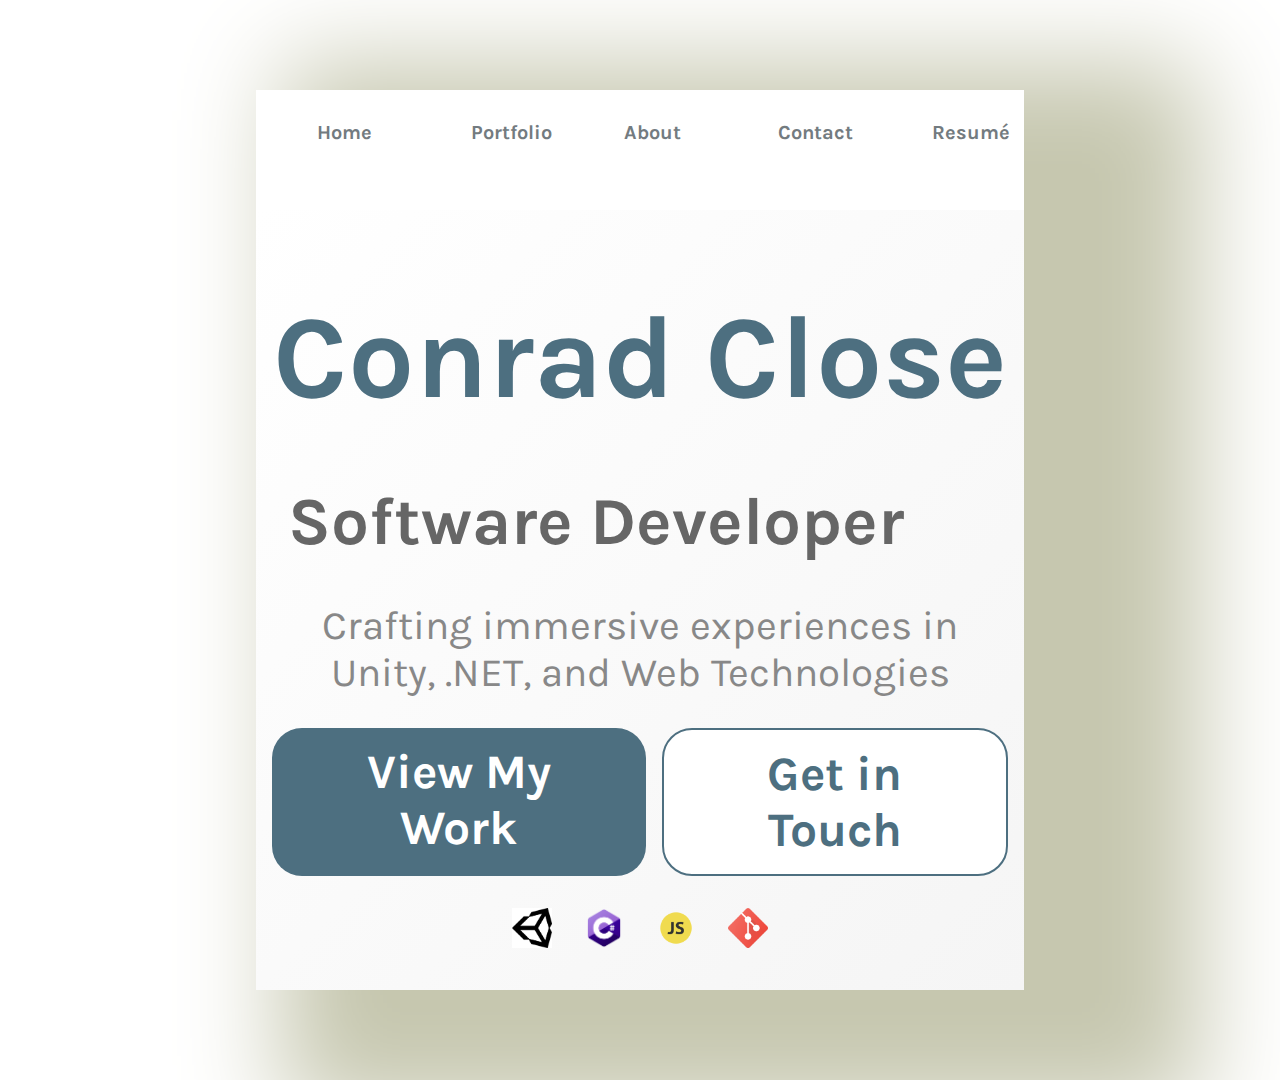
<file: index.html>
<!DOCTYPE html>
<html lang="en">
<head>
    <meta charset="UTF-8">
    <meta name="viewport" content="width=device-width, user-scalable=yes, initial-scale=1.0">
    <title>Conrad Close | Portfolio</title>
    <link rel="stylesheet" href="style.css">
</head>
<body>
    <div class="card">
        <nav>
            <ul>
                <li><a href="index.html">Home</a></li>
                <li><a href="portfolio.html">Portfolio</a></li>
                <li><a href="about.html">About</a></li>
                <li><a href="contact.html">Contact</a></li>
                <li><a href="./resume.pdf" target="_blank">Resumé</a></li>
            </ul>
        </nav>

        <div class="hero-section">
            <div class="hero-content">
                <h1 class="main-title">Conrad Close</h1>
                <h2 class="subtitle">Software Developer</h2>
                <p class="tagline">Crafting immersive experiences in Unity, .NET, and Web Technologies</p>
                <div class="cta-buttons">
                    <a href="portfolio.html" class="cta-button primary">View My Work</a>
                    <a href="contact.html" class="cta-button secondary">Get in Touch</a>
                </div>
            </div>
            <div class="tech-stack-icons">
                <img src="./icons/unityicon.png" alt="Unity" title="Unity">
                <img src="./icons/csharpicon.png" alt=".NET" title=".NET">
                <img src="./icons/jsicon.png" alt="JavaScript" title="JavaScript">
                <img src="./icons/giticon.png" alt="Git" title="Git">
            </div>
        </div>
    </div>
</body>
</html>
</file>
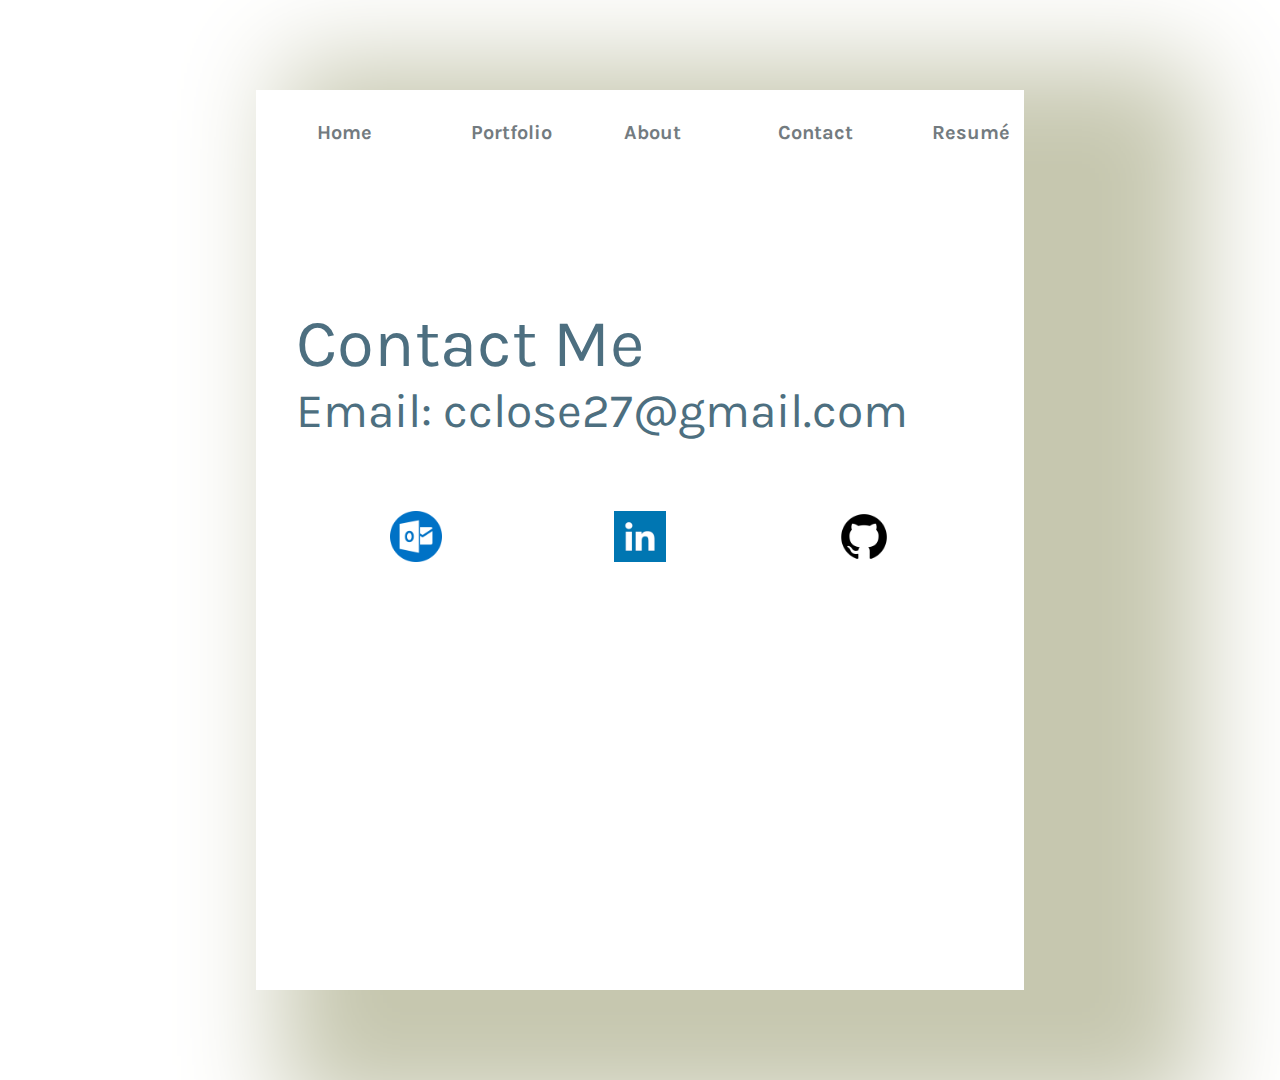
<file: contact.html>
<!DOCTYPE html>
<html lang="en">
<head>
    <meta charset="UTF-8">
    <meta name="viewport" content="width=device-width, initial-scale=1.0">
    <title>Conrad Close | Contact</title>
    <link rel="stylesheet" href="style.css">
</head>
<body>
        <div class="card">
        <nav>
            <ul>
                <li><a href="index.html">Home</a></li>
                <li><a href="portfolio.html">Portfolio</a></li>
                <li><a href="about.html">About</a> </li>
                <li><a href="contact.html">Contact</a></li>
                <li><a href="./resume.pdf" target="_blank">Resumé</a></li>
            </ul>
        </nav>
        <br><br>
        <div class="h1">
            Contact Me
        </div>
        <div class="fade">
            <div class="h2">
                Email: cclose27@gmail.com
            </div>

            <div class="contact_container">
                <div class="contact_method">
                    <a href="mailto:cclose27@gmail.com?subject=Portfolio_email"><img src="icons/outlookicon.png" alt="email me" title="Email"></a>
                </div>
                <div class="contact_method">
                    <a href="https://www.linkedin.com/in/conrad-close-60464a1a3/" target="_blank"><img src="icons/linkedinicon.png" alt="linked in" title="Linked In"></a>
                </div>
                <div class="contact_method">
                    <a href="https://github.com/Radicals27" target="_blank"><img src="icons/githubicon.png" alt="git hub" title="Github"></a>
                </div>
            </div>
        </div>
        </div>
</body>
</html>
</file>
<file: style.css>
@import url('https://fonts.googleapis.com/css2?family=Karla&display=swap');

/* width */
::-webkit-scrollbar {
	width: 10px;
}

/* Track */
::-webkit-scrollbar-track {
	background: white;
}
/* Handle */
::-webkit-scrollbar-thumb {
	background: white;
	background: rgba(202, 202, 180, 0.8);
}

/* Handle on hover */
::-webkit-scrollbar-thumb:hover {
	background: white;
	background: rgba(202, 202, 180, 0.8);
}

  
/* Mobile, by default */
/* Remove the horizontal adjustment when the scroll bar appears */
html {
	overflow-y: scroll;
}

/* Background image with gradient */
body {
	/* background-image: linear-gradient(to bottom right, #E5F7FF, #98DEFF); */
	font-size: 1em;
	line-height: normal;
	color: #ffffff;
	word-wrap:break-word !important;
	font-family: Karla;
}

	/* Fade in animation when loading */
.fade {
	-webkit-animation: fadein 1s; /* Safari, Chrome and Opera > 12.1 */
	-moz-animation: fadein 1s; /* Firefox < 16 */
	-ms-animation: fadein 1s; /* Internet Explorer */
	-o-animation: fadein 1s; /* Opera < 12.1 */
	animation: fadein 1s;
}

/* Keyframes for the fade-in animation */
@keyframes fadein {
    from {
        opacity:0;
    }
    to {
        opacity:1;
    }
}
@-moz-keyframes fadein { /* Firefox */
    from {
        opacity:0;
    }
    to {
        opacity:1;
    }
}
@-webkit-keyframes fadein { /* Safari and Chrome */
    from {
        opacity:0;
    }
    to {
        opacity:1;
    }
}
@-o-keyframes fadein { /* Opera */
    from {
        opacity:0;
    }
    to {
        opacity: 1;
    }
}
/* Handles the fixed-size business card appearance on the center of the screen */
.card {
	background-color: white;
	box-shadow: 5px 5px 8px 5px #888888;
	width: 100%;
	min-height: 100vh;
	display: flex;
	flex-direction: column;
	padding-top: 0; /* Ensure no padding at top */
}

/* When the card appears longer on scrollable pages it is long_card */
.long_card {
	background-color: white;
	box-shadow: 5px 5px 8px 5px #888888;
	width: 100%;
	margin-bottom: 40px;
	padding-bottom: 40px;
}

.h1 {
	font-size: 2em;
	color: #4D6F80;
	padding-left: 40px;
}

.h2 {
	font-size: 1.5em;
	color: #4D6F80;
	padding-left: 40px;
}

.h3 {
	font-size: 1em;
	color: #4D6F80;
	text-align: center;
}

.plain_text {
	text-align: center;
	font-size: 0.6em;
	color: #4D6F80;
}

/* The layout of the coding icons on the "work" page */
#icons_layout {
	display: flex;
	justify-content: space-between;
	height: auto;
	width: auto;
}

#icons_layout img {
	display: flex;
	width: 5vw;
}

/* navigation bar */
nav {
	margin: 0;
	padding: 0;
	background-color: rgb(255, 255, 255);
}

nav ul {
	padding: 0px;
	margin: 0;
	list-style: none;
	position: relative;
	display: flex;
	flex-direction: row;
	justify-content: space-between;
    list-style-type: none;
}
	
nav ul li {
	padding: 1vw;
	text-align: center;
	background-color: rgb(255, 255, 255);
	white-space: nowrap;
	width: 100%;
	}

nav a {
	display: block;
	padding: 0px;	
	color:#737B80;
	font-size: 0.8em;
	font-weight: bold;
	text-decoration:none;
}

/* when mouse hovers over nav bar, a small shadow appears behind */
nav a:hover { 
	text-shadow: 1px 1px #7AB2CC;
}

/* Holds the elements on the "about" page */
.about_container {
	color: #4D6F80;
	font-size: 1.2em;
	font-style: italic;
	margin: 4vh;
}

.about_container img {
	width: 100%;
}

/* The container for the "contact" page elements */
.contact_container {
	display: flex;
	margin: auto;
	flex-direction: row;
	justify-content: space-evenly;
}

.contact_method img {
	margin-top: 5vh;
	height: auto;
	width: 10vw;
}

table, th{
	width: 100%;
	border: 1px solid black;
	border-collapse: collapse;
}

.table_header {
	text-align: center;
}

td {
	width: 50%;
	border: 1px solid black;
	padding: 10px;
	color: black; /* Default text color */
	font-size: 20px;
}

.table_cell_shrink {
	width: 30vw;
}

.subtitle {
	font-size: 0.5em;
	color: #4D6F80;
	padding-left: 40px;
	text-align: left;
    text-decoration: none;
}

.subtitle-link {
	font-size: 0.6em;
	color: #4D6F80;
	padding-left: 40px;
	text-align: left;
    text-decoration: none;
}

.subtitle-link:hover {
    color: #ff4500; /* Optional: change color on hover */
}

.portfolio-grid {
    display: grid;
    grid-template-columns: repeat(4, 1fr);
    gap: 15px;
    padding: 10px;
}

.portfolio-grid video {
    max-height: 15vh; /* Set a maximum height for thumbnails */
    max-width: 100%; /* Ensure the video never exceeds the width of its grid container */
    object-fit: contain; /* Maintain the aspect ratio without cropping */
    display: block; /* Remove any inline spacing around videos */
    margin: 0 auto; /* Center the video horizontally */
    width: 100%; /* Make sure the video takes up the full width of the grid cell */
}

.portfolio-item {
    width: 100%;
    position: relative;
}

.learnings-list-element {
	list-style-type: none; /* Remove bullet points */
	padding: 0; /* Remove default padding */
	margin: 0; /* Remove default margin */
}

.thumbnail {
    width: 100%;
    height: auto;
    cursor: pointer;
    object-fit: cover;
}

.thumbnail:hover {
    transform: scale(1.05);
    /* Start playing on hover */
}

.thumbnail::-webkit-media-controls {
    display: none !important;
}

#thumbnail {
	cursor: pointer;
}

.modal-header {
    display: flex;
    justify-content: center; /* Center the content horizontally */
    align-items: center; /* Align arrows and title vertically */
    gap: 20px; /* Add some space between the arrows and title */
}

.arrow-link {
    font-size: 24px; /* Make the arrow links bigger */
    text-decoration: none; /* Remove underline */
    color: #000; /* Arrow color */
    cursor: pointer;
}

/* Modal styles */
.modal {
    display: none; /* Hidden by default */
    position: fixed;
    z-index: 1000; /* Ensure it's above everything */
    left: 50%;
    top: 50%;
    transform: translate(-50%, -50%);
    width: 80vw; /* 80% of the viewport width */
    height: 80vh; /* 80% of the viewport height */
    border-radius: 10px; /* Optional: Rounding the corners */
    overflow: hidden; /* Make sure content doesn't overflow */
}

.modal-content {
	position: relative;
    background-color: white;
    padding: 20px;
    width: 80%;
    height: 80%; /* Limit the modal height to 80% of the screen */
    max-width: 100%;
    margin: auto;
    border-radius: 10px;
    overflow-y: auto; /* Enable vertical scrolling */
    box-shadow: 0 4px 8px rgba(0, 0, 0, 0.2);
}

#modal-title {
	display: inline-block;
	font-size: 40px;
	text-align: center; /* Center the text */
    margin: 0; /* Optional: Remove default margins */
    color: black; /* Change to your desired text color */
}

#modal-description {
	font-size: 20px;
	text-align: center; /* Center the text */
    margin: 0; /* Optional: Remove default margins */
    color: black; /* Change to your desired text color */
}

#modal-learnings-title {
	font-size: 20px;
	text-align: center; /* Center the text */
    margin: 0; /* Optional: Remove default margins */
    color: black; /* Change to your desired text color */
}

#modal-learnings {
    font-size: 20px;
	text-align: center; /* Center the text */
    margin: 0; /* Optional: Remove default margins */
    color: black; /* Change to your desired text color */
}

#modal-media {
    max-width: 900px; /* Limit the overall width of the grid for centering */
    margin: 0 auto; /* Center the grid container horizontally */
    display: grid;
    grid-template-columns: repeat(auto-fill, minmax(300px, 1fr)); /* Responsive grid with up to 3 columns */
    grid-gap: 20px; /* Gap between videos */
    margin-top: 20px;
    justify-content: center; /* Center the grid horizontally */
}

.modal-image {
	width: 500px;
}

#modal-media video {
    width: 100%; /* Ensure videos fill their grid cell */
    height: auto;
    max-height: 300px; /* Limit the height */
}

#close-modal {
	color: black; /* Change to your desired text color */
    position: absolute;
    top: 10px;
    right: 20px;
    font-size: 40px;
    cursor: pointer;
}

/* Scrollbar styling (optional) */
.modal-content::-webkit-scrollbar {
    width: 10px;
}

.modal-content::-webkit-scrollbar-thumb {
    background-color: rgba(0, 0, 0, 0.3);
    border-radius: 10px;
}

video {
	cursor: pointer;
}

/* Responsive YouTube iframe */
.video-container {
    position: relative;
    width: 100%; /* Take up full grid width */
    padding-bottom: 56.25%; /* 16:9 aspect ratio (height will be 56.25% of the width) */
    height: 0; /* The height will be determined by padding */
}

.video-container iframe {
    position: absolute;
    top: 0;
    left: 0;
    width: 100%;
    height: 100%;
}

ul {
    list-style-type: none; /* Remove the bullet points */
    margin: 0; /* Remove default margin */
    padding: 0; /* Remove default padding */
}

/* Tech Stack Section Styles */
#tech-stack-section {
    margin-top: 40px; /* Add some spacing from the portfolio section */
    text-align: center;
}

#tech-stack th {
    text-align: center;
    padding: 10px 20px;
    font-size: 1.1em;
	color: #4D6F80;
	border: none; /* Ensure no border around the table */
}

/* Tech Stack Table Styles */
#tech-stack {
    width: 100%;
    margin: auto;
    border-collapse: collapse; /* Remove table borders */
	border: none; /* Ensure no border around the table */
}

#tech-stack tr, #tech-stack td {
    border: none; /* Remove any borders around table rows and cells */
    padding: 10px 20px;
    text-align: center;
}

#tech-stack th:first-child, #tech-stack td:first-child {
	padding-left: 5vw;
    width: 10vw; /* Set the width of the Framework column to 10% of the viewport width */
}

#framework {
	font-size: 0.7em;
	color: #4D6F80;
}

#tech-stack td {
    padding: 10px 20px;
    text-align: center;
}

/* Star Ratings */
.stars {
    font-family: 'Arial', sans-serif;
    font-size: 1.2em; /* Adjust star size */
    color: #FFD700; /* Gold color for stars */
}

/* Tablet */
@media screen and (min-width : 361px) and (max-width : 1024px) {
	.card {
		background-color: white;
		margin: auto;
		box-shadow: 5px 5px 8px 5px #888888;
		height: 60vh;
		width: 97vw;
	}

	.long_card {
		background-color: white;
		margin: auto;
		box-shadow: 5px 5px 8px 5px #888888;
		width: 97vw;
	}
}

/* Desktop */
@media screen and (min-width : 1025px) {
	body {
		margin-top: 10vh; /* Reduced from 20vh */
		margin-bottom: 10vh; /* Reduced from 20vh */
		font-size: 3em;
	}
	
	.card {
		background-color: white;
		margin: auto;
		box-shadow: 101px 48px 97px 75px rgba(198,199,175,1);
		height: 60vh;
		width: 60vw;
	}

	.long_card {
		background-color: white;
		margin: auto;
		box-shadow: 101px 48px 97px 75px rgba(198,199,175,1);
		width: 60vw;
	}

	nav {
		margin: 0 0 0 3vw;
		background-color: rgb(255, 255, 255);
	}
	
	nav ul {
		padding: 0;
		margin: 0;
		list-style: none;
		position: relative;
		}
		
	nav ul li {
		display: flex;
		width: 7vw;
		text-align: center;
		background-color: rgb(255, 255, 255, 0);
		}
	
	nav a {
		display:block;
		padding:0 10px;	
		color:#737B80;
		font-size:20px;
		font-weight: bold;
		line-height: 60px;
		text-decoration:none;
	}

	.h1 {
		font-size: 1.4em;
		color: #4D6F80;
		padding-left: 40px;
	}
	
	.h2 {
		font-size: 1em;
		color: #4D6F80;
		padding-left: 40px;
	}

	.h3 {
		font-size: 1em;
		color: #4D6F80;
		text-align: center;
	}

	.post_container {
		margin: 0 2vw 0 2vw;
	}

	.post {
		color: #4D6F80;
		font-size: 0.4em;
		font-style: italic;
		margin-top: 10vh;
	}

	.photo {
		text-align: center;
		margin-bottom: 5vh;
		height: auto;
		width: 100%; 
	}
	
	.photo img {
		margin-top: 30px;
		width: 100%;
		height: auto;
	}

	.contact_container {
		margin-top: 3vh;
	}

	.contact_container .contact_method {
		padding-left: 3vw;
		padding-right: 3vw;
	}

	.contact_method img {
		width: 4vw;
		height: auto;
	}

	.work_container {
		color: #4D6F80;
		font-size: 0.4em;
		font-style: italic;
		margin: 4vh;
	}
	
	.work_container a {
		color: #4D6F80;
		font-style: italic;
	}

	.about_container {
		color: #4D6F80;
		font-size: 0.5em;
		font-style: italic;
		margin: 4vh;
	}
}

.subtitle-link {
    color: #4D6F80;
    text-decoration: none;
    transition: color 0.3s ease;
}

.subtitle-link:hover {
    color: #ff4500;
}

.hero-section {
    display: flex;
    flex-direction: column;
    align-items: center;
    justify-content: flex-start; /* Changed from center */
    padding: 0 1rem; /* Remove vertical padding */
    text-align: center;
    background: linear-gradient(135deg, #ffffff 0%, #f5f5f5 100%);
    margin-top: 2vh; /* Small positive margin instead of negative */
    flex: 1;
}

.hero-content {
    max-width: 800px;
    margin: 0 auto;
    padding-top: 0; /* Ensure no padding at top */
}

.main-title {
    font-size: 2.45em; /* Reduced by 30% from 3.5em */
    color: #4D6F80;
    margin-bottom: 0.5rem;
    animation: fadeInDown 1s ease-out;
    white-space: nowrap; /* Prevents name from breaking into two lines */
}

.subtitle {
    font-size: 1.4em; /* Reduced by 30% from 2em */
    color: #666;
    margin-bottom: 1rem;
    animation: fadeInUp 1s ease-out;
    padding: 0 1rem; /* Reduced side padding */
}

.tagline {
    font-size: 0.84em; /* Reduced by 30% from 1.2em */
    color: #888;
    margin-bottom: 1.5rem;
    animation: fadeIn 1.5s ease-out;
    padding: 0 1rem; /* Reduced side padding */
}

.cta-buttons {
    display: flex;
    gap: 1rem;
    justify-content: center;
    margin-top: 2rem;
    animation: fadeIn 2s ease-out;
}

.cta-button {
    padding: 1rem 2rem;
    border-radius: 30px;
    text-decoration: none;
    font-weight: bold;
    transition: transform 0.3s ease, box-shadow 0.3s ease;
}

.cta-button:hover {
    transform: translateY(-2px);
    box-shadow: 0 5px 15px rgba(0,0,0,0.1);
}

.primary {
    background-color: #4D6F80;
    color: white;
}

.secondary {
    background-color: white;
    color: #4D6F80;
    border: 2px solid #4D6F80;
}

.tech-stack-icons {
    display: flex;
    gap: 2rem;
    margin-top: 2rem;
    justify-content: center;
    padding: 0 1rem;
}

.tech-stack-icons img {
    width: 40px;
    height: 40px;
    object-fit: contain; /* Ensures icons maintain aspect ratio */
}

@keyframes fadeInDown {
    from {
        opacity: 0;
        transform: translateY(-20px);
    }
    to {
        opacity: 1;
        transform: translateY(0);
    }
}

@keyframes fadeInUp {
    from {
        opacity: 0;
        transform: translateY(20px);
    }
    to {
        opacity: 1;
        transform: translateY(0);
    }
}

@keyframes fadeIn {
    from {
        opacity: 0;
    }
    to {
        opacity: 1;
    }
}

/* Responsive design */
@media (max-width: 768px) {
    .main-title {
        font-size: 2.5em;
    }
    
    .subtitle {
        font-size: 1.5em;
    }
    
    .cta-buttons {
        flex-direction: column;
    }
    
    .tech-stack-icons {
        flex-wrap: wrap;
        justify-content: center;
    }
}

/* Adjust the top spacing */
.card nav {
    margin-bottom: 1.8vh; /* Reduced by 70% from original spacing */
}
</file>
